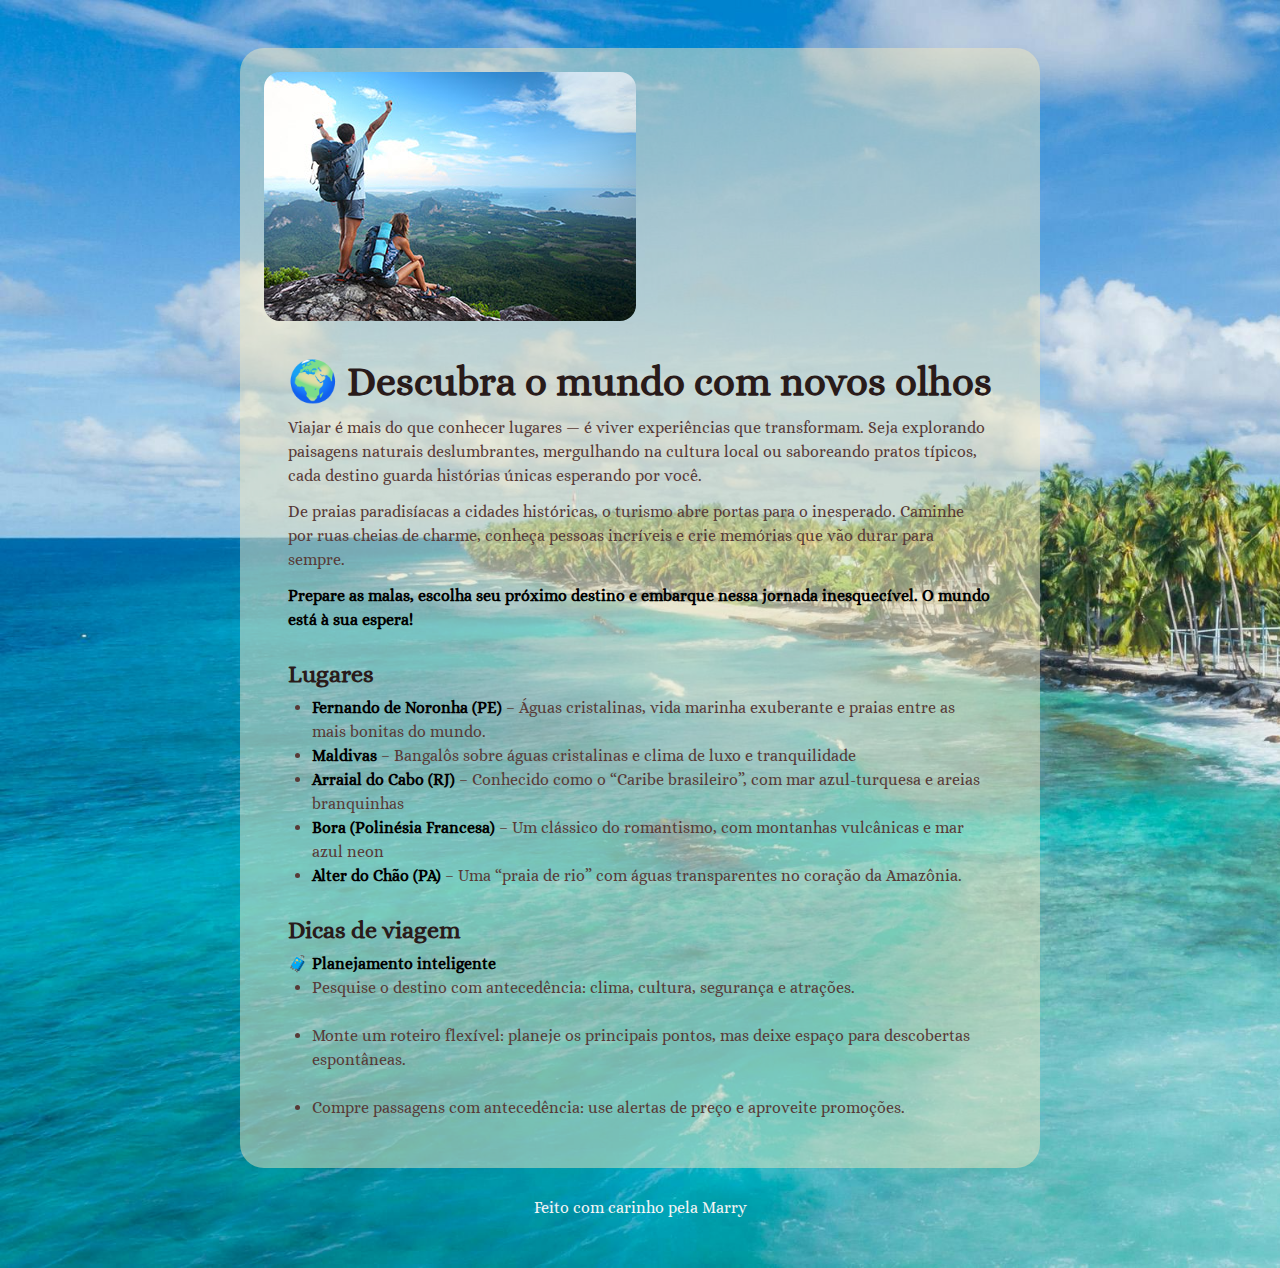
<file: index.html>
<!DOCTYPE html>
<html lang="pt-br">
  <head>
    <link rel="preconnect" href="https://fonts.googleapis.com" />
    <link rel="preconnect" href="https://fonts.gstatic.com" crossorigin />
    <meta charset="UTF-8" />
    <meta name="viewport" content="width=device-width, initial-scale=1.0" />
    <title>Página de Turismo</title>
    <link rel="stylesheet" href="stylo.css" />
    <link
      href="https://fonts.googleapis.com/css2?family=Alice&display=swap"
      rel="stylesheet"
    />
  </head>
  <body>
    <div id="page">
      <img
        src="img/viagem.jpg"
        alt="Imagem de um casal na montanha"
      />
      <main>
        <section id="about">
          <h1>🌍 Descubra o mundo com novos olhos</h1>
          <p>
        Viajar é mais do que conhecer lugares — é viver experiências que transformam. Seja explorando 
        paisagens naturais deslumbrantes, mergulhando na cultura local ou saboreando pratos típicos, cada
         destino guarda histórias únicas esperando por você.
          </p>
          <p>
            De praias paradisíacas a cidades históricas, o turismo abre 
            portas para o inesperado. Caminhe por ruas cheias de charme, conheça
            pessoas incríveis e crie memórias que vão durar para sempre.
          </p>
          <p>
          <strong> Prepare as malas, escolha seu próximo destino 
            e embarque nessa jornada inesquecível. O mundo está à sua espera!</strong>
          </p>
        </section>
        <section id="lugares">
          <h2>Lugares</h2>
          <ul>
            <li><strong>Fernando de Noronha (PE) </strong>– Águas cristalinas, vida 
                marinha exuberante e praias entre as mais bonitas do mundo.</li>
            <li><strong> Maldivas </strong>– Bangalôs sobre águas cristalinas e 
                clima de luxo e tranquilidade</li>
            <li><strong>Arraial do Cabo (RJ) </strong>– Conhecido como o “Caribe brasileiro”, 
                com mar azul-turquesa e areias branquinhas</li>
            <li><strong> Bora (Polinésia Francesa)</strong> – Um clássico do romantismo, 
                com montanhas vulcânicas e mar azul neon</li>
            <li><strong>Alter do Chão (PA)</strong> – Uma “praia de rio” com águas 
                transparentes no coração da Amazônia.</li>
        
          </ul>
        </section>
        <section id="Dicas">
          <h2>Dicas de viagem</h2>
          <p>
          <strong>  🧳 Planejamento inteligente </strong>
<ul><li>Pesquise o destino com antecedência: clima, cultura, segurança e atrações.</li><br>

<li>Monte um roteiro flexível: planeje os principais pontos, mas deixe espaço para descobertas espontâneas.</li><br>

<li>Compre passagens com antecedência: use alertas de preço e aproveite promoções.</li>
     
          </p>
        </ul>
        </section>
      </main>
    </div>

    <footer>
     Feito com carinho pela Marry
    
    </footer>
  </body>
</html>
</file>
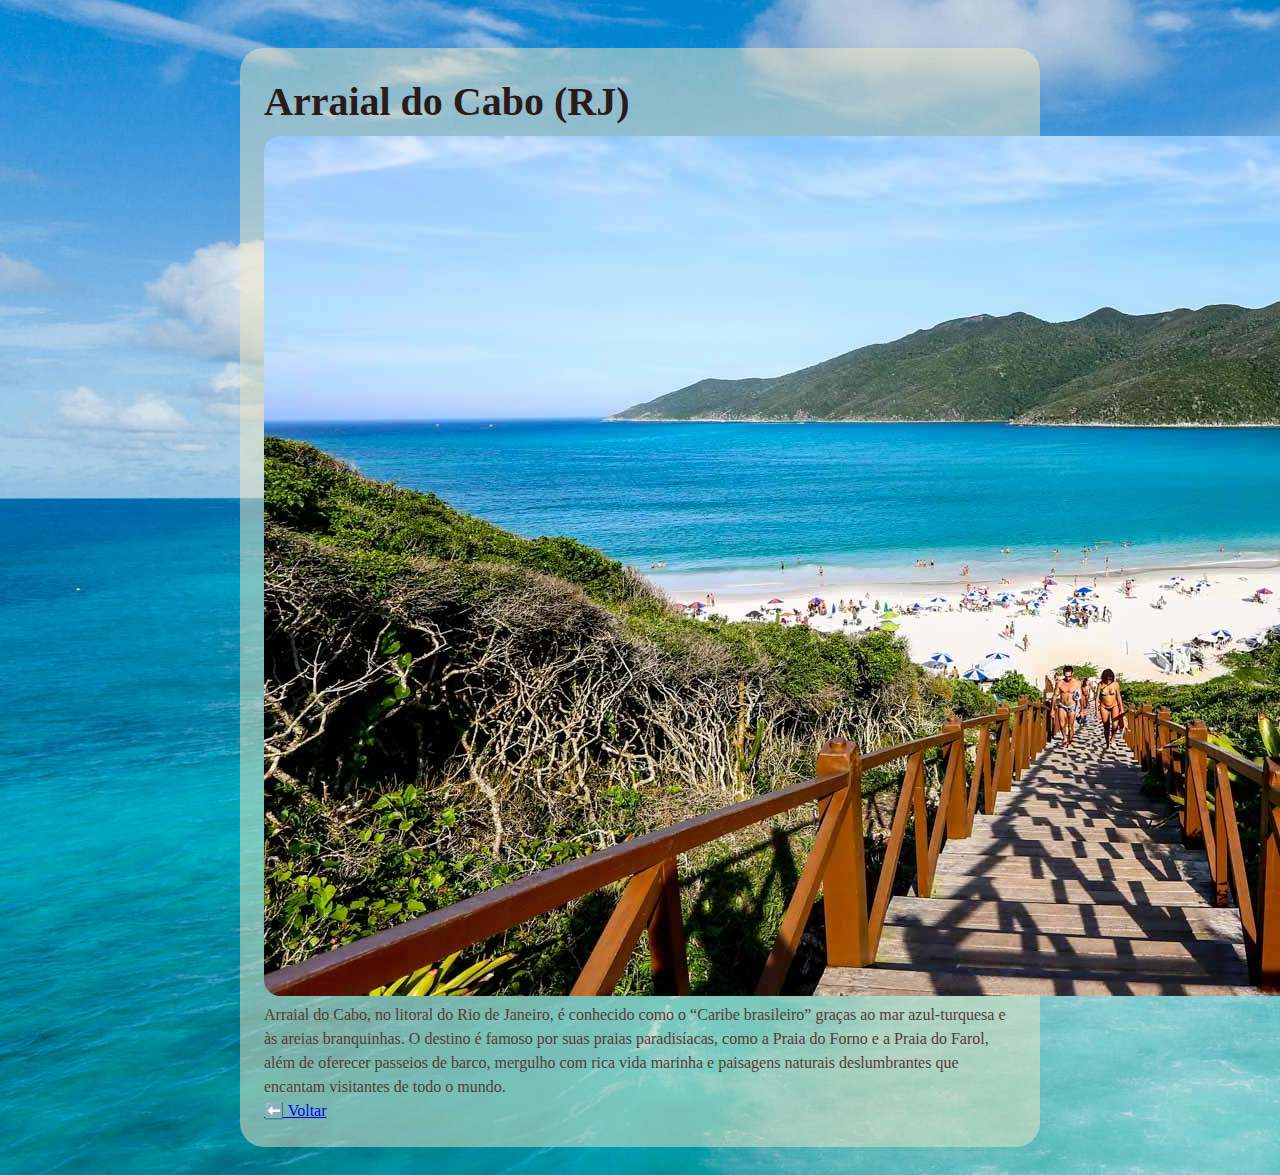
<file: arraial.html>
<!DOCTYPE html>
<html lang="pt-br">
<head>
  <meta charset="UTF-8">
  <title>Arraial do Cabo (RJ)</title> <!-- corrigido -->
  <link rel="stylesheet" href="stylo.css">
</head>
<body>
  <div id="page">
    <h1>Arraial do Cabo (RJ)</h1> <!-- corrigido -->
    <img src="img/arraial.jpg" alt="Praia de Arraial do Cabo"> <!-- corrigido nome da imagem -->
    <p>
      Arraial do Cabo, no litoral do Rio de Janeiro, é conhecido como o “Caribe brasileiro” graças ao mar azul-turquesa e às areias branquinhas. 
      O destino é famoso por suas praias paradisíacas, como a Praia do Forno e a Praia do Farol, além de oferecer passeios de barco, mergulho com rica vida marinha e paisagens naturais deslumbrantes que encantam visitantes de todo o mundo.
    </p>
    <a href="index.html">⬅️ Voltar</a>
  </div>
</body>
</html>
</file>
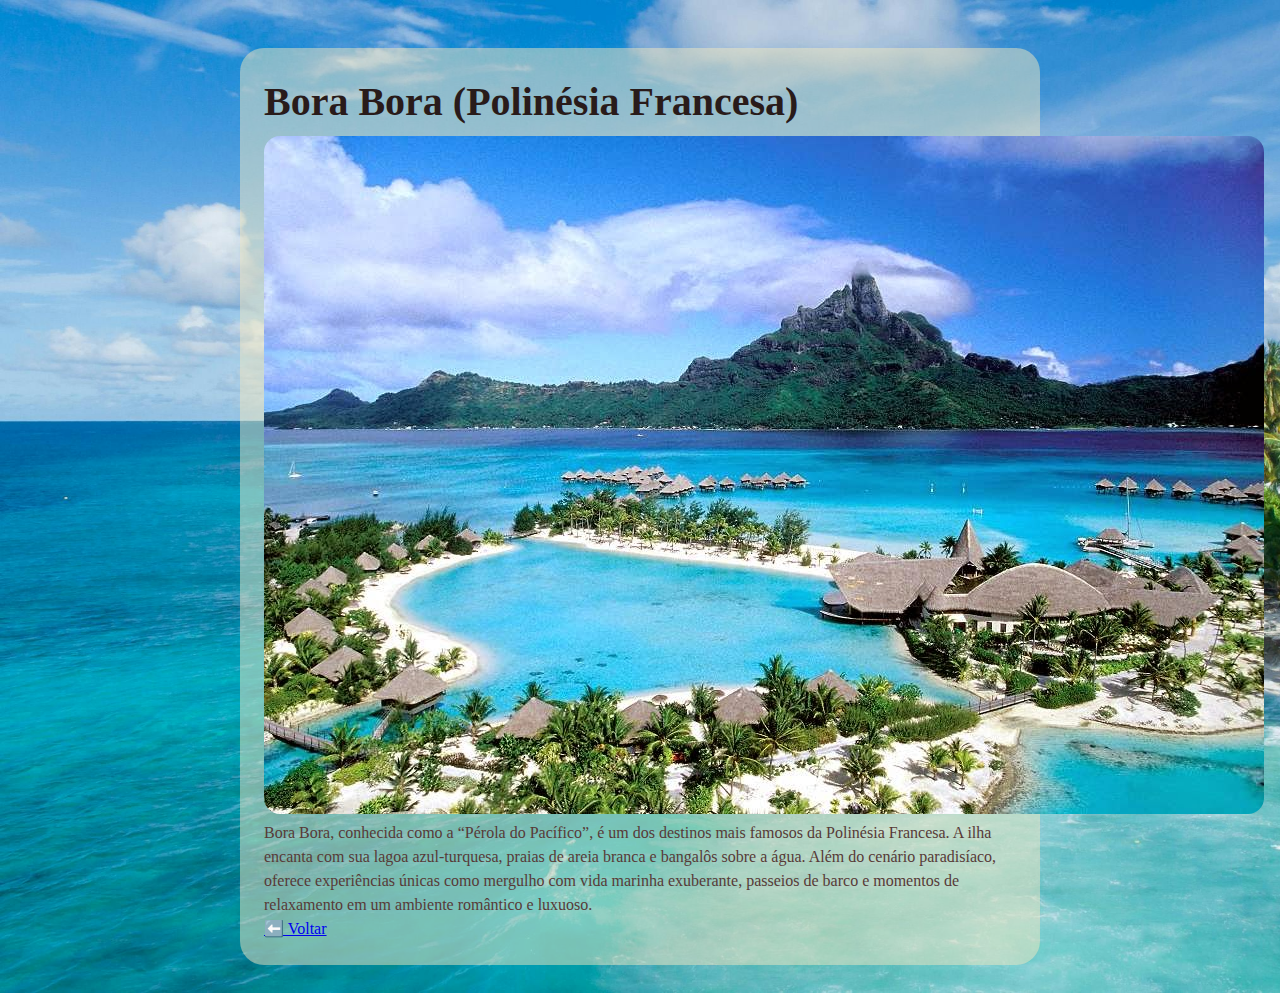
<file: borabora.html>
<!DOCTYPE html>
<html lang="pt-br">
<head>
  <meta charset="UTF-8">
  <title>Bora Bora (Polinésia Francesa)</title>
  <link rel="stylesheet" href="stylo.css">
</head>
<body>
  <div id="page">
    <h1>Bora Bora (Polinésia Francesa)</h1>
    <img src="img/borabora.jpeg" alt="borabora">
    <p>
Bora Bora, conhecida como a “Pérola do Pacífico”, é um dos destinos mais famosos da Polinésia Francesa. 
A ilha encanta com sua lagoa azul-turquesa, praias de areia branca e bangalôs sobre a água. 
Além do cenário paradisíaco, oferece experiências únicas como mergulho com vida marinha exuberante, passeios de barco e momentos de relaxamento em um ambiente romântico e luxuoso.
</p>
    <a href="index.html">⬅️ Voltar</a>
  </div>
</body>
</html>
</file>
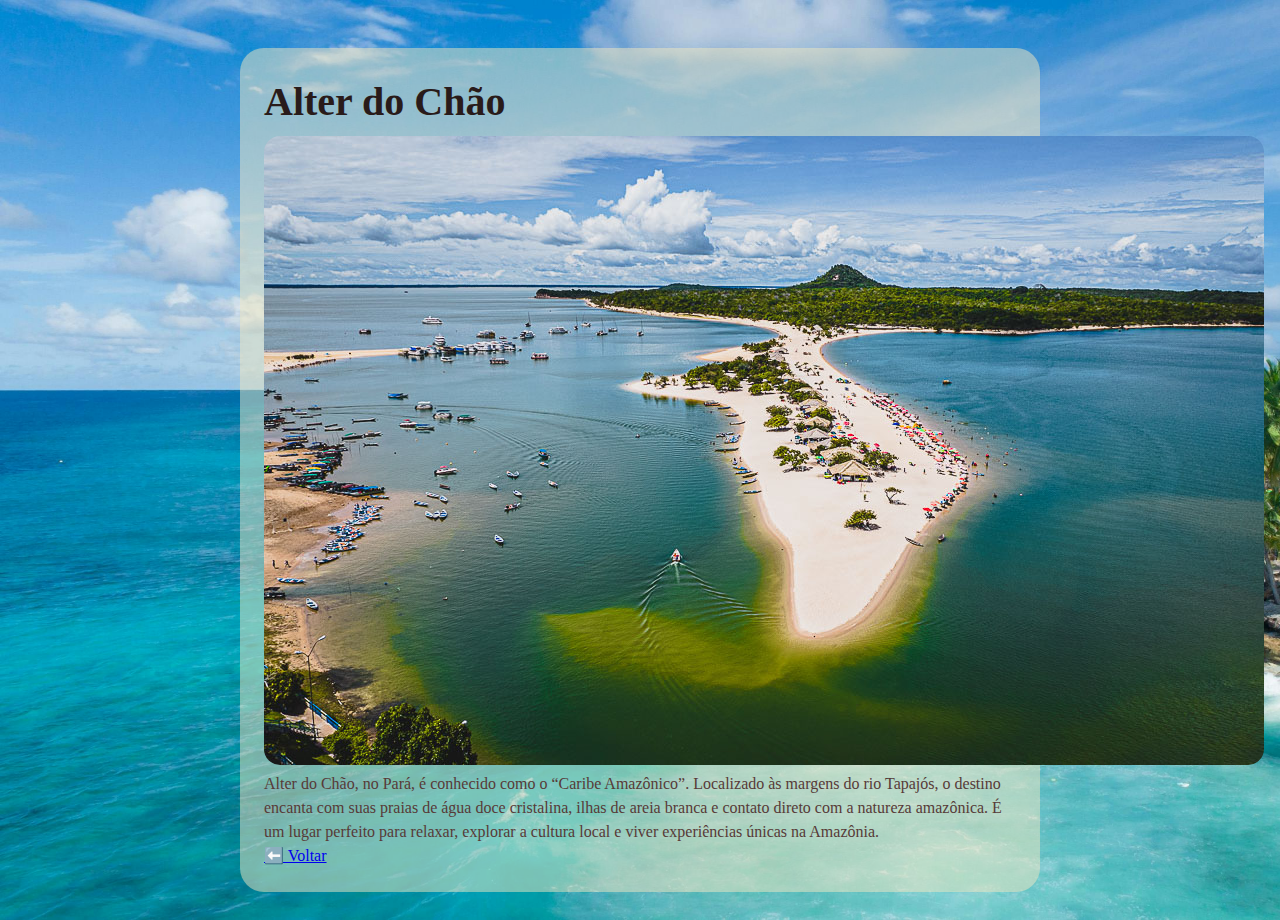
<file: chao.html>
<!DOCTYPE html>
<html lang="pt-br">
<head>
  <meta charset="UTF-8">
  <title>Alter do Chão</title> <!-- corrigido -->
  <link rel="stylesheet" href="stylo.css">
</head>
<body>
  <div id="page">
    <h1>Alter do Chão</h1> <!-- corrigido -->
    <img src="img/chao.jpg" alt="Praia do Chao"> <!-- corrigido nome da imagem -->
    <p>
Alter do Chão, no Pará, é conhecido como o “Caribe Amazônico”. Localizado às margens do rio Tapajós, o destino encanta com suas praias de água doce cristalina, ilhas de areia branca e contato direto com a natureza amazônica. É um lugar perfeito para relaxar, explorar a cultura local e viver experiências únicas na Amazônia.
</p>
    <a href="index.html">⬅️ Voltar</a>
  </div>
</body>
</html>
</file>
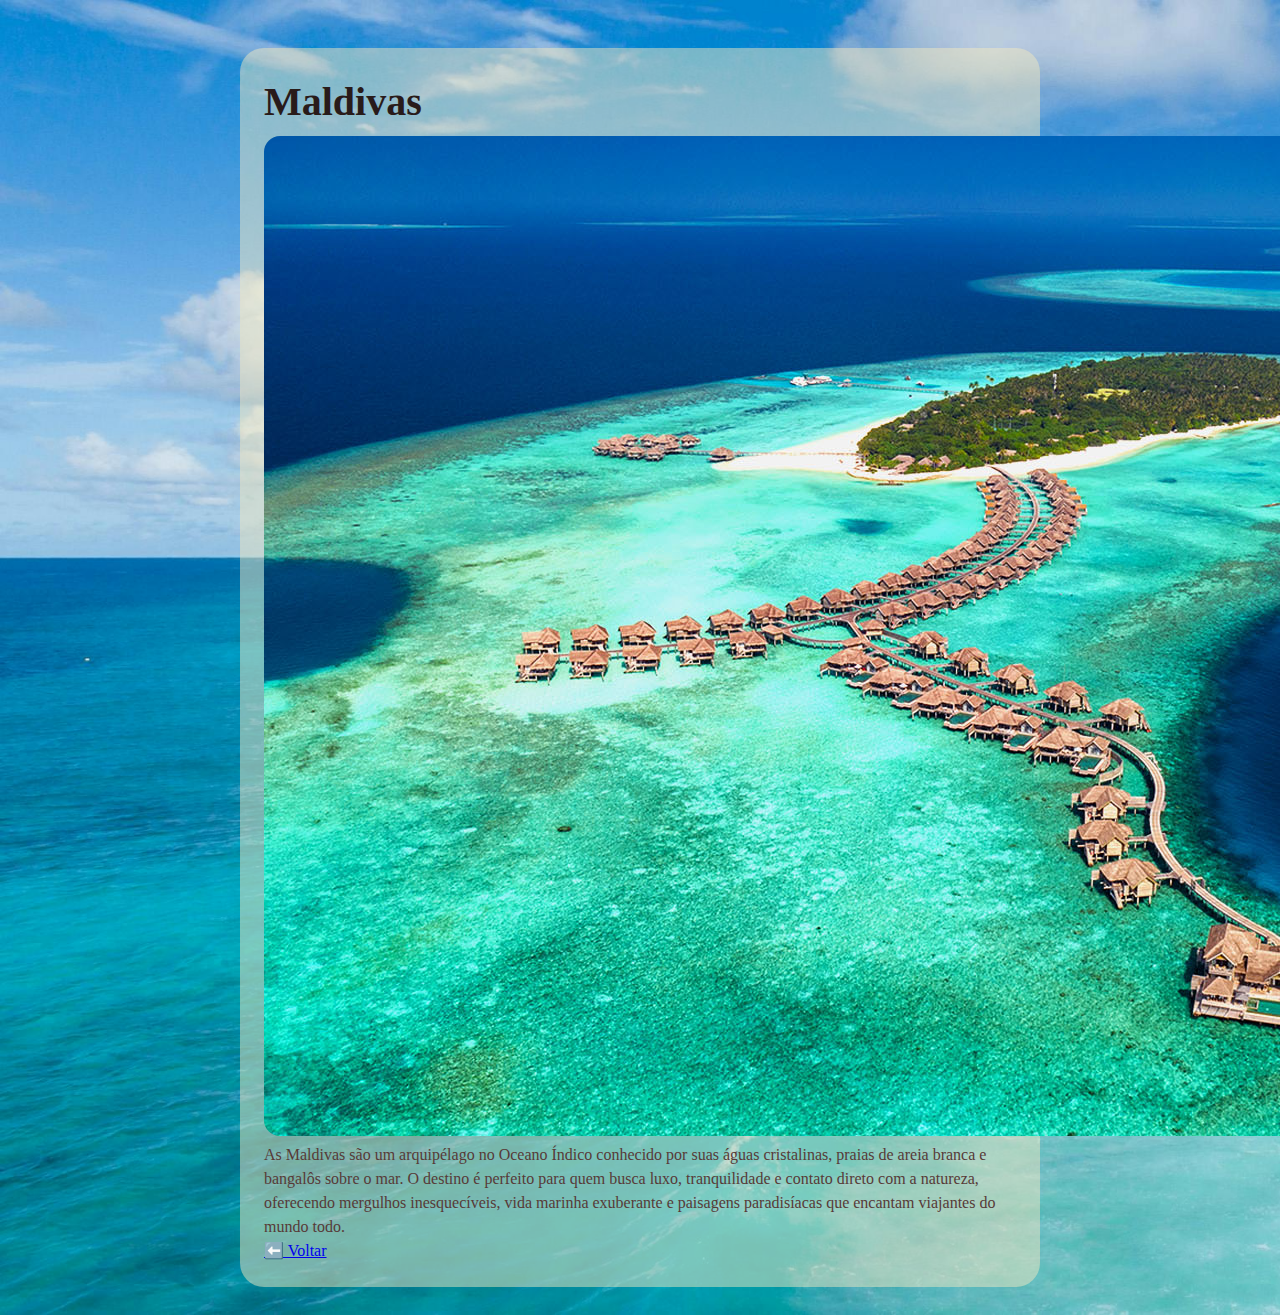
<file: maldivas.html>
<!DOCTYPE html>
<html lang="pt-br">
<head>
  <meta charset="UTF-8">
  <title>Maldivas</title>
  <link rel="stylesheet" href="stylo.css">
</head>
<body>
  <div id="page">
    <h1>Maldivas</h1>
    <img src="img/maldivas.jpg" alt="Praia maldivas">
   <p>
As Maldivas são um arquipélago no Oceano Índico conhecido por suas águas cristalinas, praias de areia branca e bangalôs sobre o mar. O destino é perfeito para quem busca luxo, tranquilidade e contato direto com a natureza, oferecendo mergulhos inesquecíveis, vida marinha exuberante e paisagens paradisíacas que encantam viajantes do mundo todo.
</p>
    <a href="index.html">⬅️ Voltar</a>
  </div>
</body>
</html>
</file>
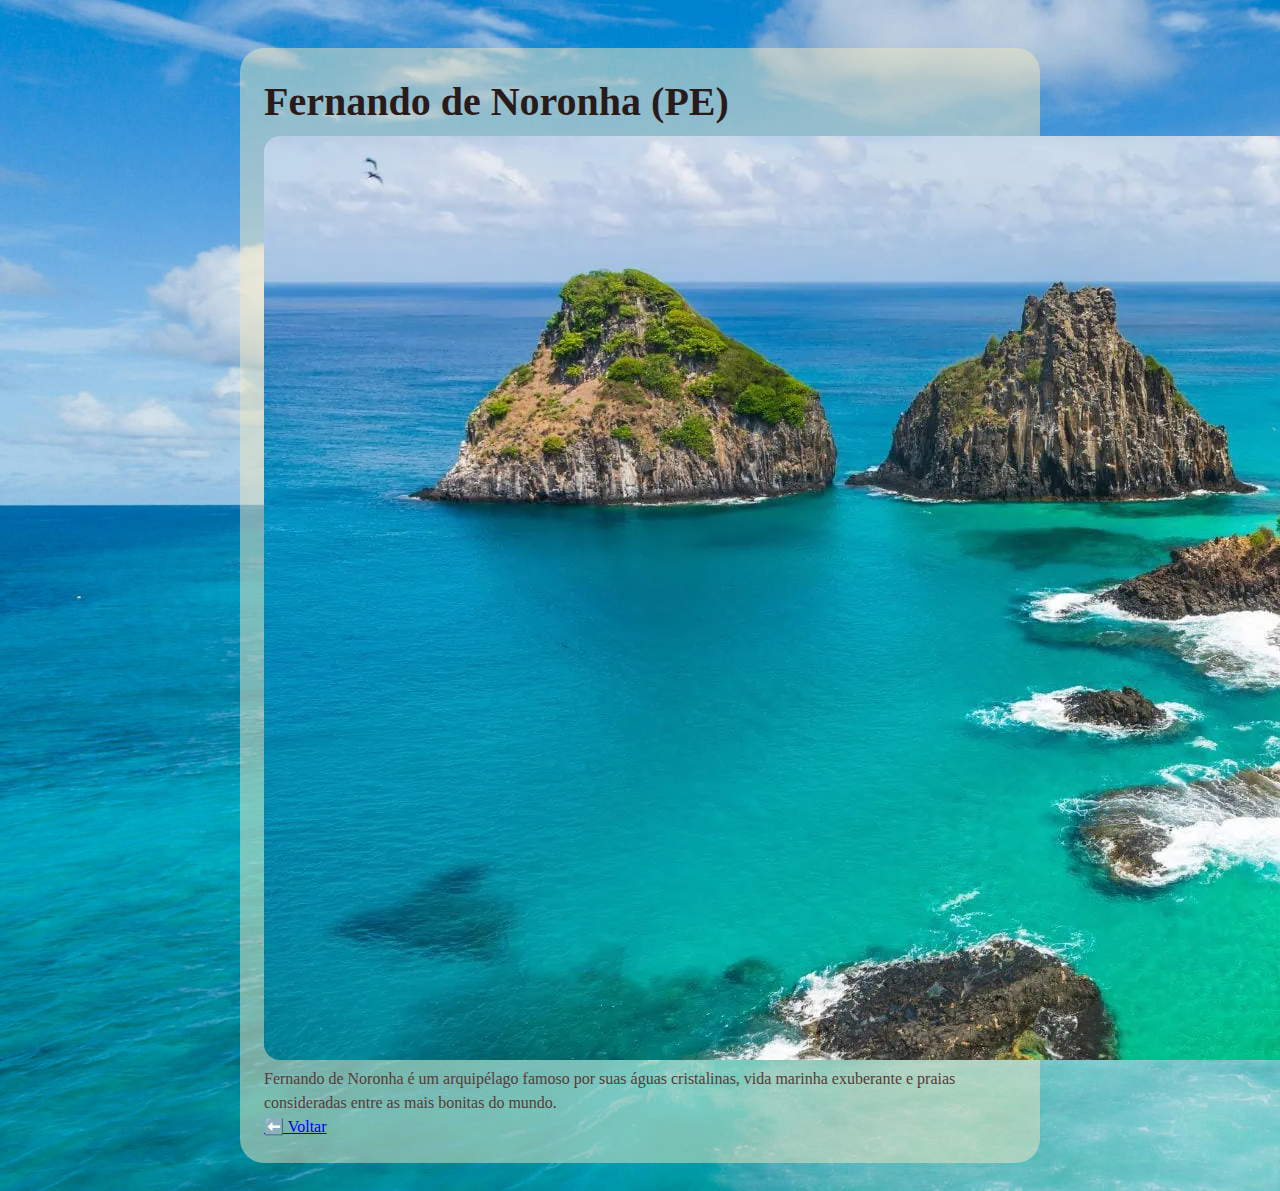
<file: noronha.html>
<!DOCTYPE html>
<html lang="pt-br">
<head>
  <meta charset="UTF-8">
  <title>Fernando de Noronha</title>
  <link rel="stylesheet" href="stylo.css">
</head>
<body>
  <div id="page">
    <h1>Fernando de Noronha (PE)</h1>
    <img src="img/noronha.webp" alt="Praia de Fernando de Noronha">
    <p>Fernando de Noronha é um arquipélago famoso por suas águas cristalinas, vida marinha exuberante e praias consideradas entre as mais bonitas do mundo.</p>
    <a href="index.html">⬅️ Voltar</a>
  </div>
</body>
</html>
</file>
<file: stylo.css>
* {
  margin: 0;
  padding: 0;
}

:root {
  font-family: 'Alice', serif;
  line-height: 150%;
  color: #573a37;
}

body {
  background-image: url(img/oceano.jpg);
  background-size: cover;
}

#page {
  box-sizing: border-box;
  width: 800px;
  padding: 24px;
  background-color: rgba(240, 232, 194, 0.5);
  border-radius: 24px;
  margin: 48px auto 28px;
}

img {
  border-radius: 16px;
}

main {
  padding: 24px;
}

section + section {
  margin-top: 24px;
}

#about p + p {
  margin-top: 12px;
}

h1 {
  line-height: 140%;
  font-size: 40px;
}

h2 {
  font-size: 24px;
}

h1,
h2 {
  margin-bottom: 4px;
  color: #291b1a;
  line-height: 150%;
}

ul {
  padding-left: 24px;
}

footer {
  color: #f4f5f5;
  text-align: center;
  padding-bottom: 48px;
   vertical-align: middle;
}

footer img {
  vertical-align: middle;
}

strong{
    color: black;
}
</file>
